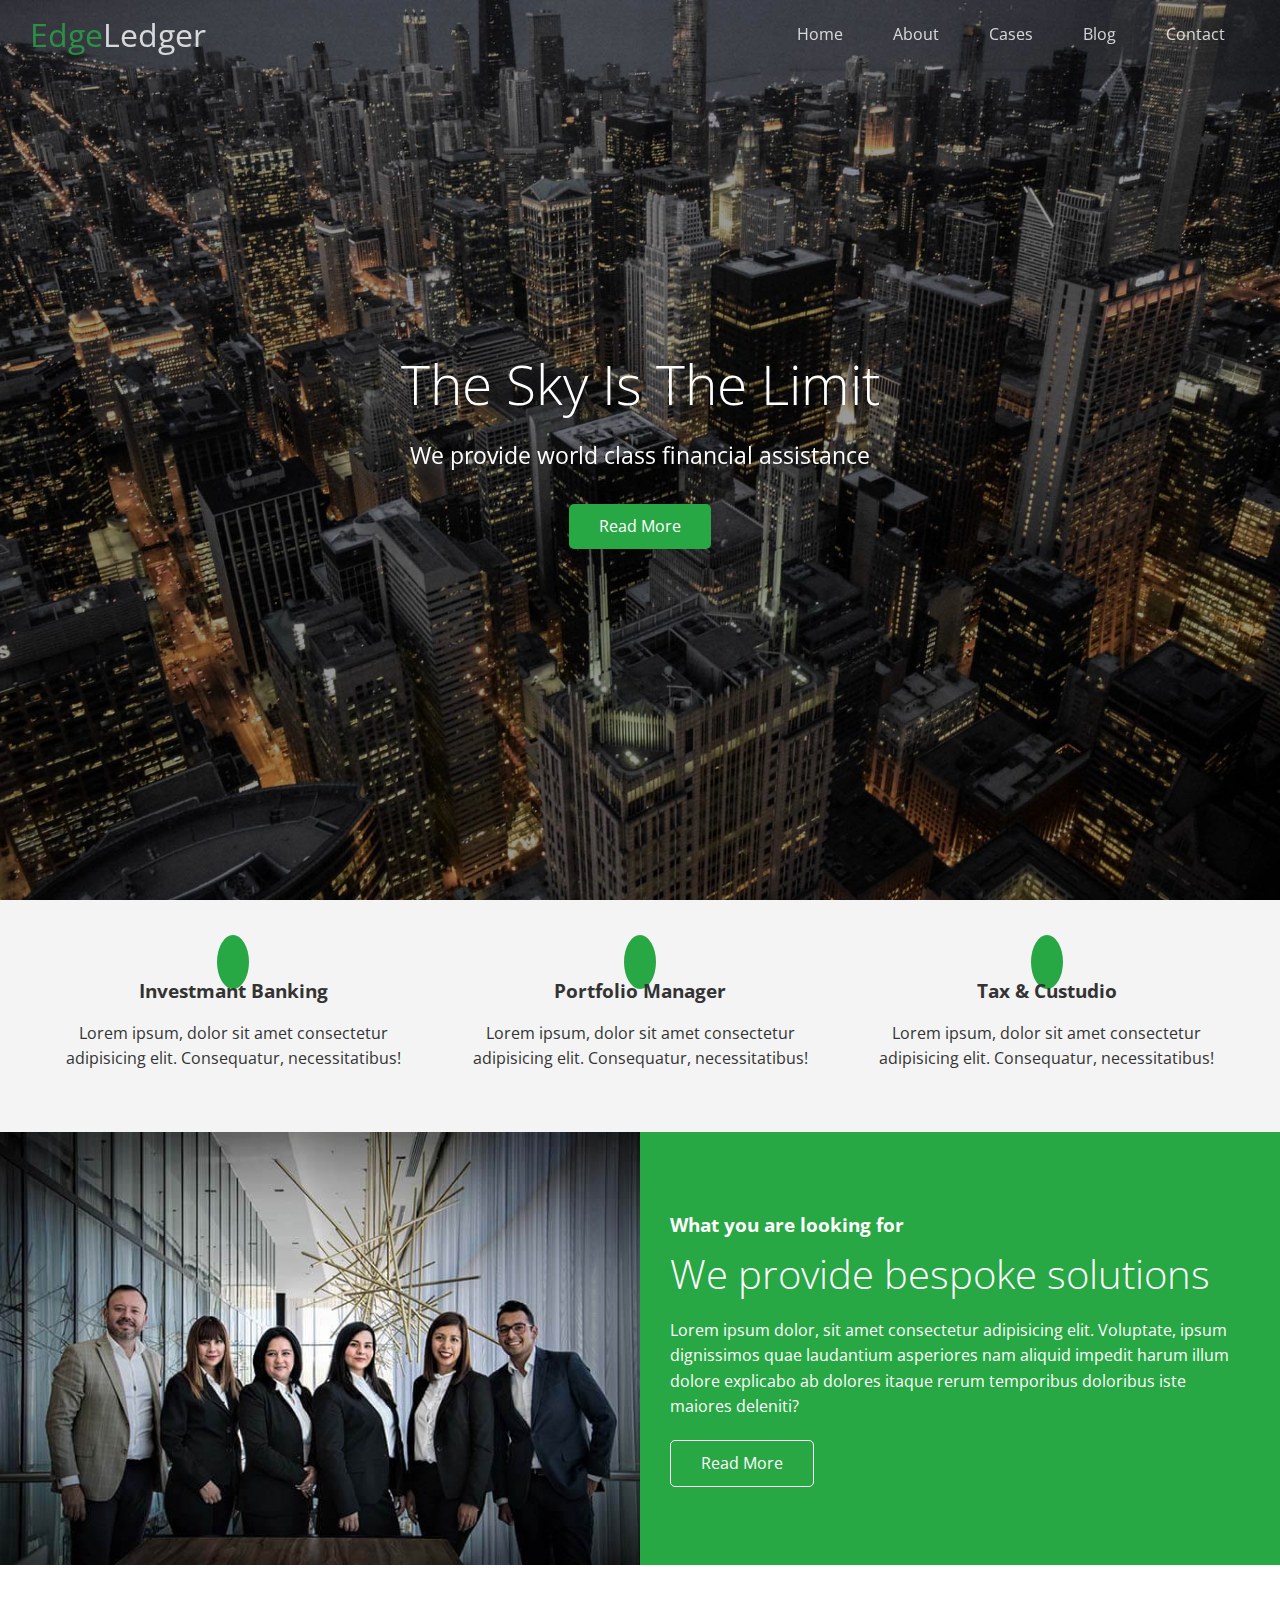
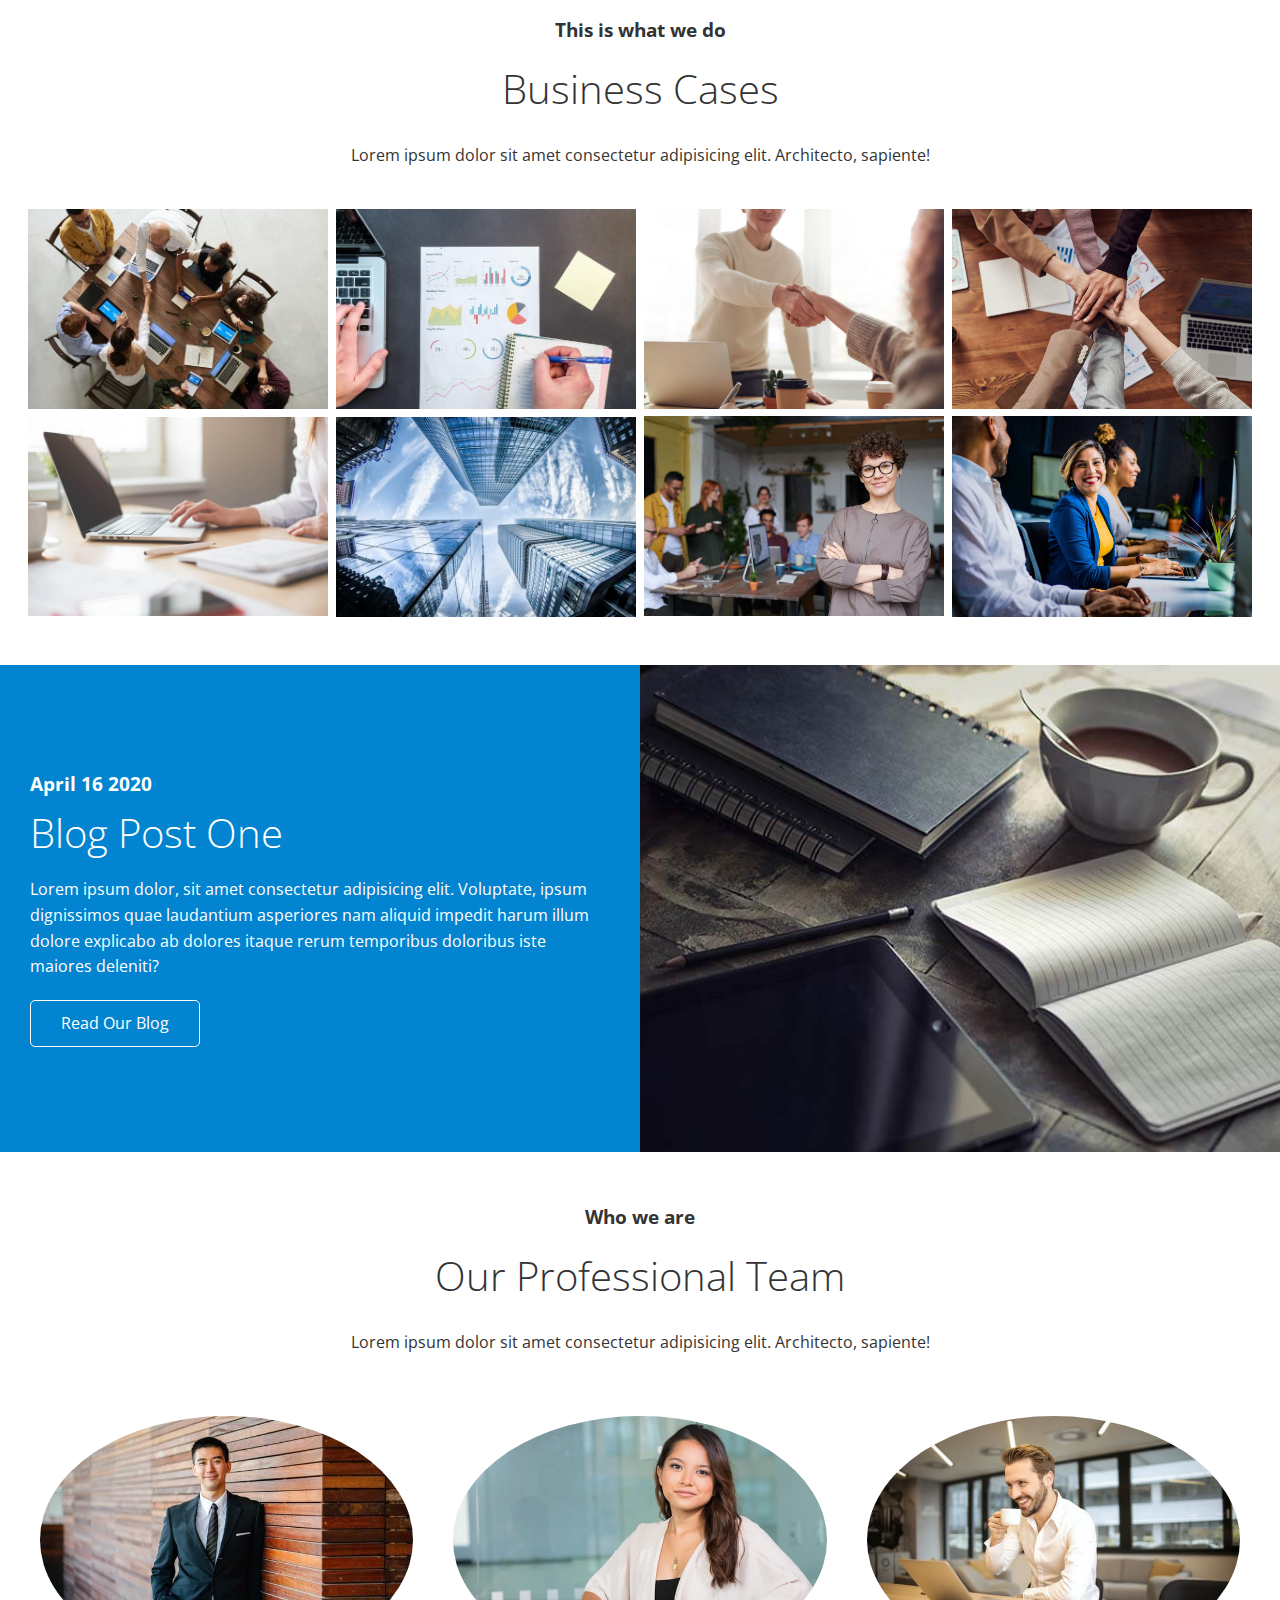
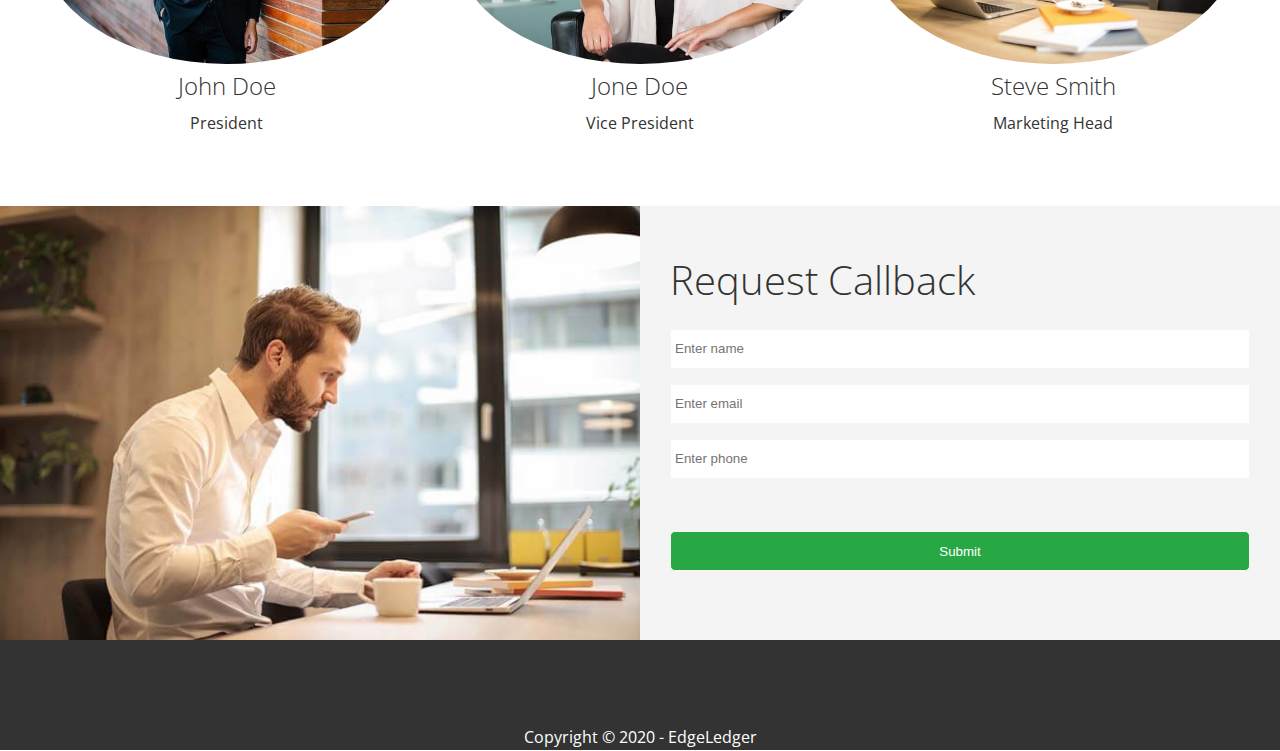
<file: index.html>
<!DOCTYPE html>
<html lang="en">

<head>
  <meta charset="UTF-8">
  <meta name="viewport" content="width=device-width, initial-scale=1.0">
  <link rel="shortcut icon" type="image/x-icon" href="./favicon.ico">
  <link rel="stylesheet" href="https://cdnjs.cloudflare.com/ajax/libs/font-awesome/5.14.0/css/all.min.css"
    integrity="sha512-1PKOgIY59xJ8Co8+NE6FZ+LOAZKjy+KY8iq0G4B3CyeY6wYHN3yt9PW0XpSriVlkMXe40PTKnXrLnZ9+fkDaog=="
    crossorigin="anonymous">
  <link rel="stylesheet" href="css/lightbox.min.css">
  <link rel="stylesheet" href="css/utilities.css">
  <link rel="stylesheet" href="css/style.css">
  <title>Welcome to EdgeLedger</title>
</head>

<body id="home">
  <header class="hero">
    <div id="navbar" class="navbar top">
      <h1 class="logo">
        <span class="text-primary"><i class="fas fa-book-open"></i> Edge</span>Ledger
      </h1>
      <nav>
        <ul>
          <li><a href="#home">Home</a></li>
          <li><a href="#about">About</a></li>
          <li><a href="#cases">Cases</a></li>
          <li><a href="#blog">Blog</a></li>
          <li><a href="#contact">Contact</a></li>
        </ul>
      </nav>
    </div>

    <div class="content">
      <h1>The Sky Is The Limit</h1>
      <p>We provide world class financial assistance</p>
      <a href="#about" class="btn"><i class="fas fa-chevron-right"></i> Read More</a>
    </div>
  </header>

  <main>
    <section id="about" class="icons bg-light">
      <div class="flex-items">
        <div>
          <i class="fas fa-university fa-2x"></i>
          <div>
            <h3>Investmant Banking</h3>
            <p>Lorem ipsum, dolor sit amet consectetur adipisicing elit. Consequatur, necessitatibus!</p>
          </div>
        </div>
        <div>
          <i class="fas fa-book-reader fa-2x"></i>
          <div>
            <h3>Portfolio Manager</h3>
            <p>Lorem ipsum, dolor sit amet consectetur adipisicing elit. Consequatur, necessitatibus!</p>
          </div>
        </div>
        <div>
          <i class="fas fa-pencil-alt fa-2x"></i>
          <div>
            <h3>Tax & Custudio</h3>
            <p>Lorem ipsum, dolor sit amet consectetur adipisicing elit. Consequatur, necessitatibus!</p>
          </div>
        </div>
      </div>
    </section>

    <section class="solutions flex-columns">
      <div class="row">
        <div class="column">
          <div class="column-1">
            <img src="images/home/people.jpg" alt="Image with people">
          </div>
        </div>
        <div class="column">
          <div class="column-2 bg-primary">
            <h3>What you are looking for</h3>
            <h2>We provide bespoke solutions</h2>
            <p>Lorem ipsum dolor, sit amet consectetur adipisicing elit. Voluptate, ipsum dignissimos quae laudantium
              asperiores nam aliquid impedit harum illum dolore explicabo ab dolores itaque rerum temporibus doloribus
              iste maiores deleniti?</p>
            <a href="#" class="btn btn-outline">
              <i class="fas fa-chevron"></i>
              Read More
            </a>
          </div>
        </div>
      </div>
    </section>

    <section id="cases" class="cases flex-grid section-padding">
      <header class="section-header">
        <h3>This is what we do</h3>
        <h2>Business Cases</h2>
        <p>Lorem ipsum dolor sit amet consectetur adipisicing elit. Architecto, sapiente!</p>
      </header>
      <div class="row">
        <div class="column">
          <a href="images/cases/cases1.jpg" data-lightbox="cases" data-title="Lorem ipsum dolor sit, amet consectetur adipisicing elit. Fugiat,
              dolore!">
            <img src="images/cases/cases1.jpg" alt="cases-1">
          </a>
          <a href="images/cases/cases2.jpg" data-lightbox="cases" data-title="Lorem ipsum dolor sit, amet consectetur adipisicing elit. Fugiat,
              dolore!">
            <img src="images/cases/cases2.jpg" alt="cases-2">
          </a>
        </div>
        <div class="column">
          <a href="images/cases/cases3.jpg" data-lightbox="cases" data-title="Lorem ipsum dolor sit, amet consectetur adipisicing elit. Fugiat,
            dolore!">
            <img src="images/cases/cases3.jpg" alt="cases-3">
          </a>
          <a href="images/cases/cases4.jpg" data-lightbox="cases" data-title="Lorem ipsum dolor sit, amet consectetur adipisicing elit. Fugiat,
              dolore!">
            <img src="images/cases/cases4.jpg" alt="cases-4">
          </a>
        </div>
        <div class="column">
          <a href="images/cases/cases5.jpg" data-lightbox="cases" data-title="Lorem ipsum dolor sit, amet consectetur adipisicing elit. Fugiat,
            dolore!">
            <img src="images/cases/cases5.jpg" alt="cases-5">
          </a>
          <a href="images/cases/cases6.jpg" data-lightbox="cases" data-title="Lorem ipsum dolor sit, amet consectetur adipisicing elit. Fugiat,
              dolore!">
            <img src="images/cases/cases6.jpg" alt="cases-6">
          </a>
        </div>
        <div class="column">
          <a href="images/cases/cases7.jpg" data-lightbox="cases" data-title="Lorem ipsum dolor sit, amet consectetur adipisicing elit. Fugiat,
            dolore!">
            <img src="images/cases/cases7.jpg" alt="cases-7">
          </a>
          <a href="images/cases/cases8.jpg" data-lightbox="cases" data-title="Lorem ipsum dolor sit, amet consectetur adipisicing elit. Fugiat,
              dolore!">
            <img src="images/cases/cases8.jpg" alt="cases-8">
          </a>
        </div>
      </div>
    </section>

    <section id="blog" class="blog flex-columns flex-reverse">
      <div class="row">
        <div class="column">
          <div class="column-1">
            <img src="images/home/blog.jpg" alt="Image og blog">
          </div>
        </div>
        <div class="column">
          <div class="column-2 bg-secondary">
            <h3>April 16 2020</h3>
            <h2>Blog Post One</h2>
            <p>Lorem ipsum dolor, sit amet consectetur adipisicing elit. Voluptate, ipsum dignissimos quae laudantium
              asperiores nam aliquid impedit harum illum dolore explicabo ab dolores itaque rerum temporibus doloribus
              iste maiores deleniti?</p>
            <a href="blog.html" class="btn btn-outline">
              <i class="fas fa-chevron"></i>
              Read Our Blog
            </a>
          </div>
        </div>
      </div>
    </section>

    <section id="team" class="team section-padding">
      <header class="section-header">
        <h3>Who we are</h3>
        <h2>Our Professional Team</h2>
        <p>Lorem ipsum dolor sit amet consectetur adipisicing elit. Architecto, sapiente!</p>
      </header>
      <div class="flex-items">
        <div>
          <img src="images/team/person1.jpg" alt="person-1">
          <h2>John Doe</h2>
          <p>President</p>
        </div>
        <div>
          <img src="images/team/person2.jpg" alt="person-2">
          <h2>Jone Doe</h2>
          <p>Vice President</p>
        </div>
        <div>
          <img src="images/team/person3.jpg" alt="person-3">
          <h2>Steve Smith</h2>
          <p>Marketing Head</p>
        </div>
      </div>
    </section>

    <section id="contact" class="contact flex-columns">
      <div class="row">
        <div class="column">
          <div class="column-1">
            <img src="images/home/contact.jpg" alt="Contact image">
          </div>
        </div>
        <div class="column">
          <div class="column-2 bg-light">
            <h2>Request Callback</h2>
            <form name="contact" method="POST" data-netlify="true" class="callback-form" data-netlify-recaptcha="true">
              <div class="form-control">
                <label for="name"></label>
                <input type="text" name="name" id="name" placeholder="Enter name">
              </div>
              <div class="form-control">
                <label for="email"></label>
                <input type="email" name="email" id="email" placeholder="Enter email">
              </div>
              <div class="form-control">
                <label for="phone"></label>
                <input type="text" name="phone" id="phone" placeholder="Enter phone">
              </div>
              <div class="my-2">
                <div data-netlify-recaptcha="true"></div>
              </div>
              <input type="submit" value="Submit" id="submit" class="btn">
            </form>
          </div>
        </div>
      </div>
    </section>
  </main>

  <footer class="footer bg-dark">
    <div class="social">
      <a href="https://www.facebook.com/" target="_blank">
        <div class="fab fa-facebook fa-2x"></div>
      </a>
      <a href="https://twitter.com/" target="_blank">
        <div class="fab fa-twitter fa-2x"></div>
      </a>
      <a href="https://www.youtube.com/" target="_blank">
        <div class="fab fa-youtube fa-2x"></div>
      </a>
      <a href="https://www.linkedin.com/" target="_blank">
        <div class="fab fa-linkedin fa-2x"></div>
      </a>
    </div>
    <p>Copyright &copy; 2020 - EdgeLedger</p>
  </footer>

  <script src="https://code.jquery.com/jquery-3.5.0.min.js"
    integrity="sha256-xNzN2a4ltkB44Mc/Jz3pT4iU1cmeR0FkXs4pru/JxaQ=" crossorigin="anonymous"></script>
  <script src="./js/lightbox.min.js"></script>
  <script src="./js/scroll.js" type="module"></script>
</body>

</html>
</file>
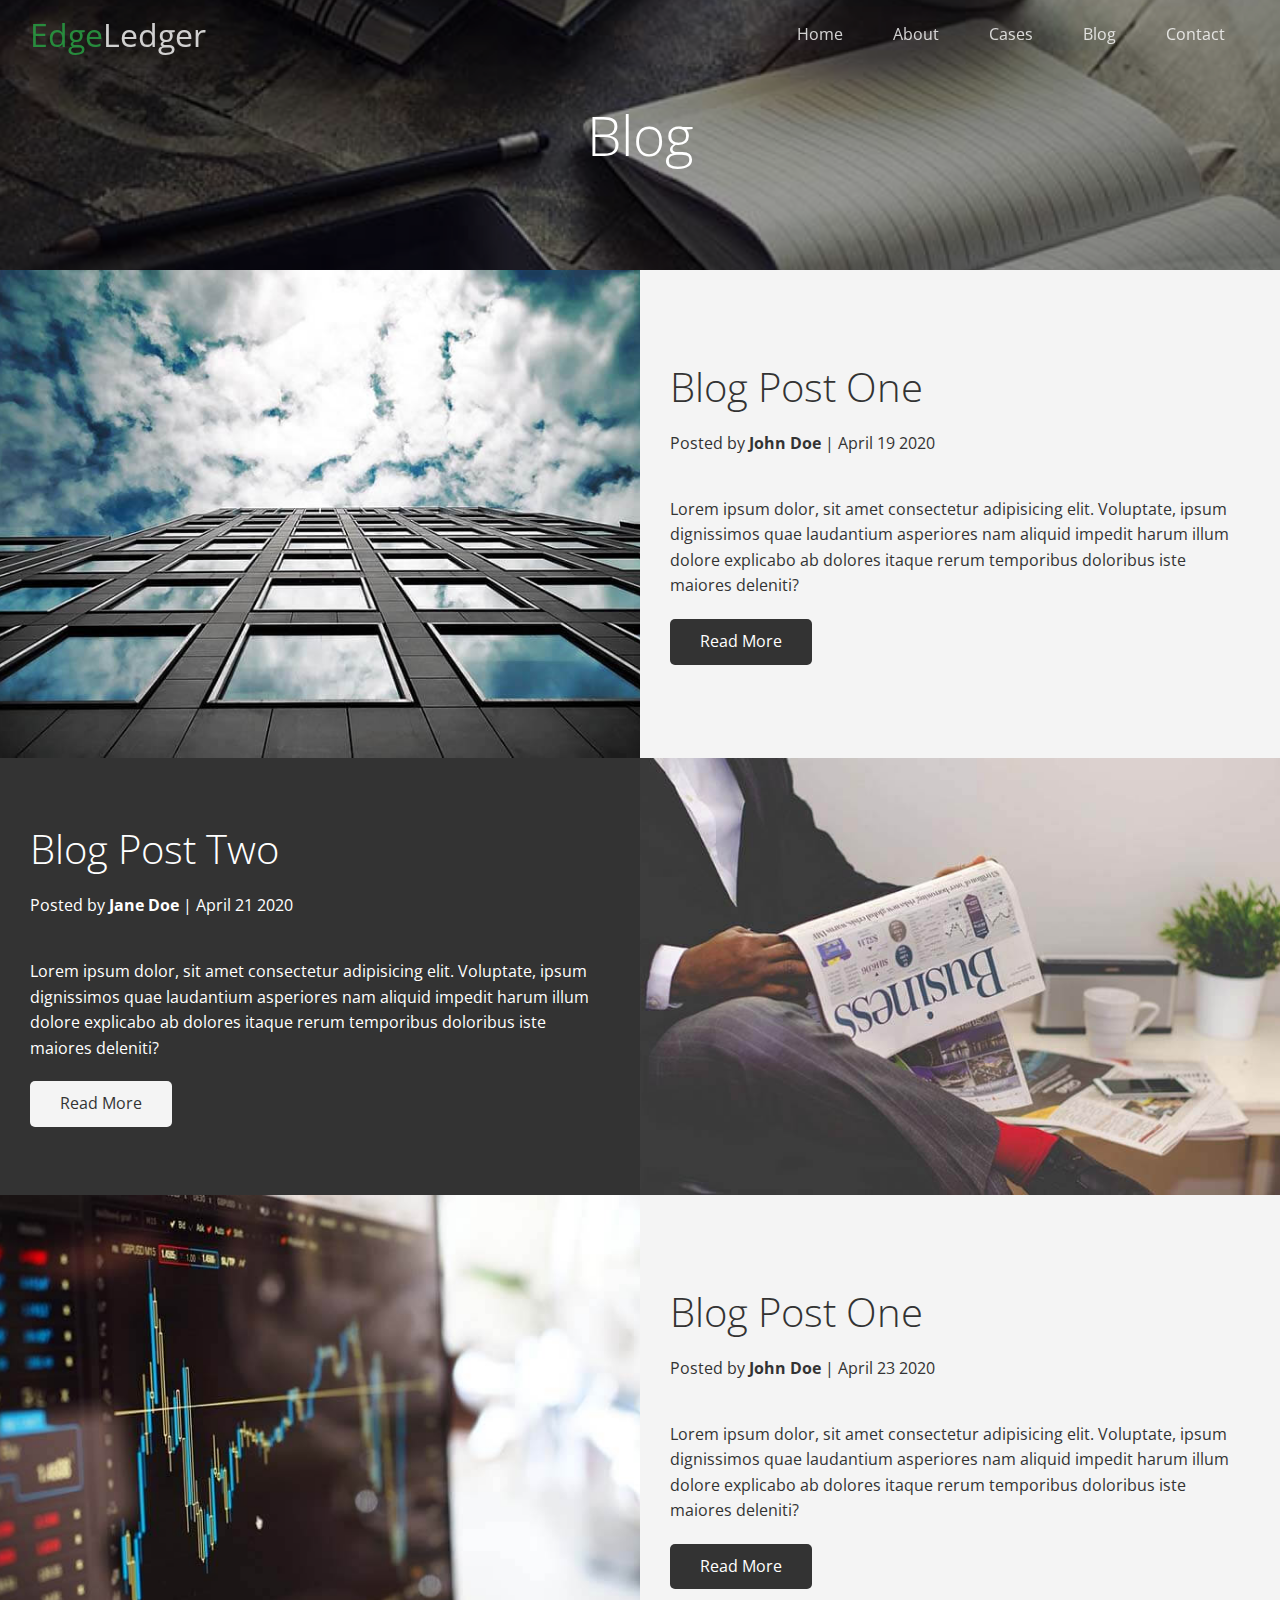
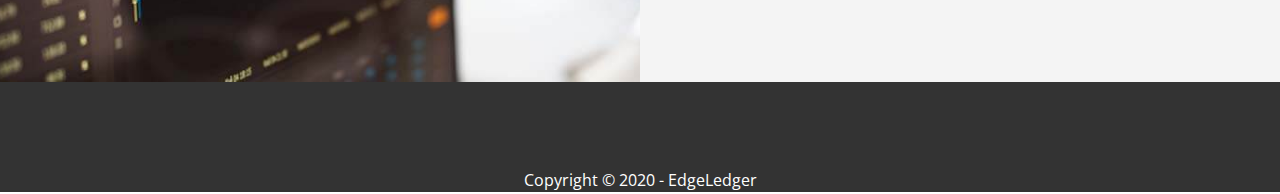
<file: blog.html>
<!DOCTYPE html>
<html lang="en">

<head>
  <meta charset="UTF-8">
  <meta name="viewport" content="width=device-width, initial-scale=1.0">
  <link rel="shortcut icon" type="image/x-icon" href="./favicon.ico">
  <link rel="stylesheet" href="https://cdnjs.cloudflare.com/ajax/libs/font-awesome/5.14.0/css/all.min.css"
    integrity="sha512-1PKOgIY59xJ8Co8+NE6FZ+LOAZKjy+KY8iq0G4B3CyeY6wYHN3yt9PW0XpSriVlkMXe40PTKnXrLnZ9+fkDaog=="
    crossorigin="anonymous">
  <link rel="stylesheet" href="css/utilities.css">
  <link rel="stylesheet" href="css/style.css">
  <title>Read Our Blog</title>
</head>

<body id="home">
  <header class="hero blog">
    <div id="navbar" class="navbar top">
      <h1 class="logo">
        <span class="text-primary"><i class="fas fa-book-open"></i> Edge</span>Ledger
      </h1>
      <nav>
        <ul>
          <li><a href="index.html">Home</a></li>
          <li><a href="index.html#about">About</a></li>
          <li><a href="index.html#cases">Cases</a></li>
          <li><a href="index.html#blog">Blog</a></li>
          <li><a href="index.html#contact">Contact</a></li>
        </ul>
      </nav>
    </div>

    <div class="content">
      <h1>Blog</h1>
    </div>
  </header>

  <main>
    <article class="solutions flex-columns">
      <div class="row">
        <div class="column">
          <div class="column-1">
            <img src="images/blog/blog1.jpg" alt="Image with people">
          </div>
        </div>
        <div class="column">
          <div class="column-2 bg-light">
            <h2>Blog Post One</h2>
            <p class="meta">
              <i class="fas fa-user"></i> Posted by <strong>John Doe</strong> | April 19 2020
            </p>
            <p>Lorem ipsum dolor, sit amet consectetur adipisicing elit. Voluptate, ipsum dignissimos quae laudantium
              asperiores nam aliquid impedit harum illum dolore explicabo ab dolores itaque rerum temporibus doloribus
              iste maiores deleniti?</p>
            <a href="post.html" class="btn btn-dark">
              <i class="fas fa-chevron"></i>
              Read More
            </a>
          </div>
        </div>
      </div>
    </article>

    <article class="solutions flex-columns flex-reverse">
      <div class="row">
        <div class="column">
          <div class="column-1">
            <img src="images/blog/blog2.jpg" alt="Image with people">
          </div>
        </div>
        <div class="column">
          <div class="column-2 bg-dark">
            <h2>Blog Post Two</h2>
            <p class="meta">
              <i class="fas fa-user"></i> Posted by <strong>Jane Doe</strong> | April 21 2020
            </p>
            <p>Lorem ipsum dolor, sit amet consectetur adipisicing elit. Voluptate, ipsum dignissimos quae laudantium
              asperiores nam aliquid impedit harum illum dolore explicabo ab dolores itaque rerum temporibus doloribus
              iste maiores deleniti?</p>
            <a href="post2.html" class="btn btn-light">
              <i class="fas fa-chevron"></i>
              Read More
            </a>
          </div>
        </div>
      </div>
    </article>

    <article class="solutions flex-columns">
      <div class="row">
        <div class="column">
          <div class="column-1">
            <img src="images/blog/blog3.jpg" alt="Image with people">
          </div>
        </div>
        <div class="column">
          <div class="column-2 bg-light">
            <h2>Blog Post One</h2>
            <p class="meta">
              <i class="fas fa-user"></i> Posted by <strong>John Doe</strong> | April 23 2020
            </p>
            <p>Lorem ipsum dolor, sit amet consectetur adipisicing elit. Voluptate, ipsum dignissimos quae laudantium
              asperiores nam aliquid impedit harum illum dolore explicabo ab dolores itaque rerum temporibus doloribus
              iste maiores deleniti?</p>
            <a href="post3.html" class="btn btn-dark">
              <i class="fas fa-chevron"></i>
              Read More
            </a>
          </div>
        </div>
      </div>
    </article>
  </main>

  <footer class="footer bg-dark">
    <div class="social">
      <a href="https://www.facebook.com/" target="_blank">
        <div class="fab fa-facebook fa-2x"></div>
      </a>
      <a href="https://twitter.com/" target="_blank">
        <div class="fab fa-twitter fa-2x"></div>
      </a>
      <a href="https://www.youtube.com/" target="_blank">
        <div class="fab fa-youtube fa-2x"></div>
      </a>
      <a href="https://www.linkedin.com/" target="_blank">
        <div class="fab fa-linkedin fa-2x"></div>
      </a>
    </div>
    <p>Copyright &copy; 2020 - EdgeLedger</p>
  </footer>

  <script src="./js/scroll.js" type="module"></script>
</body>

</html>
</file>
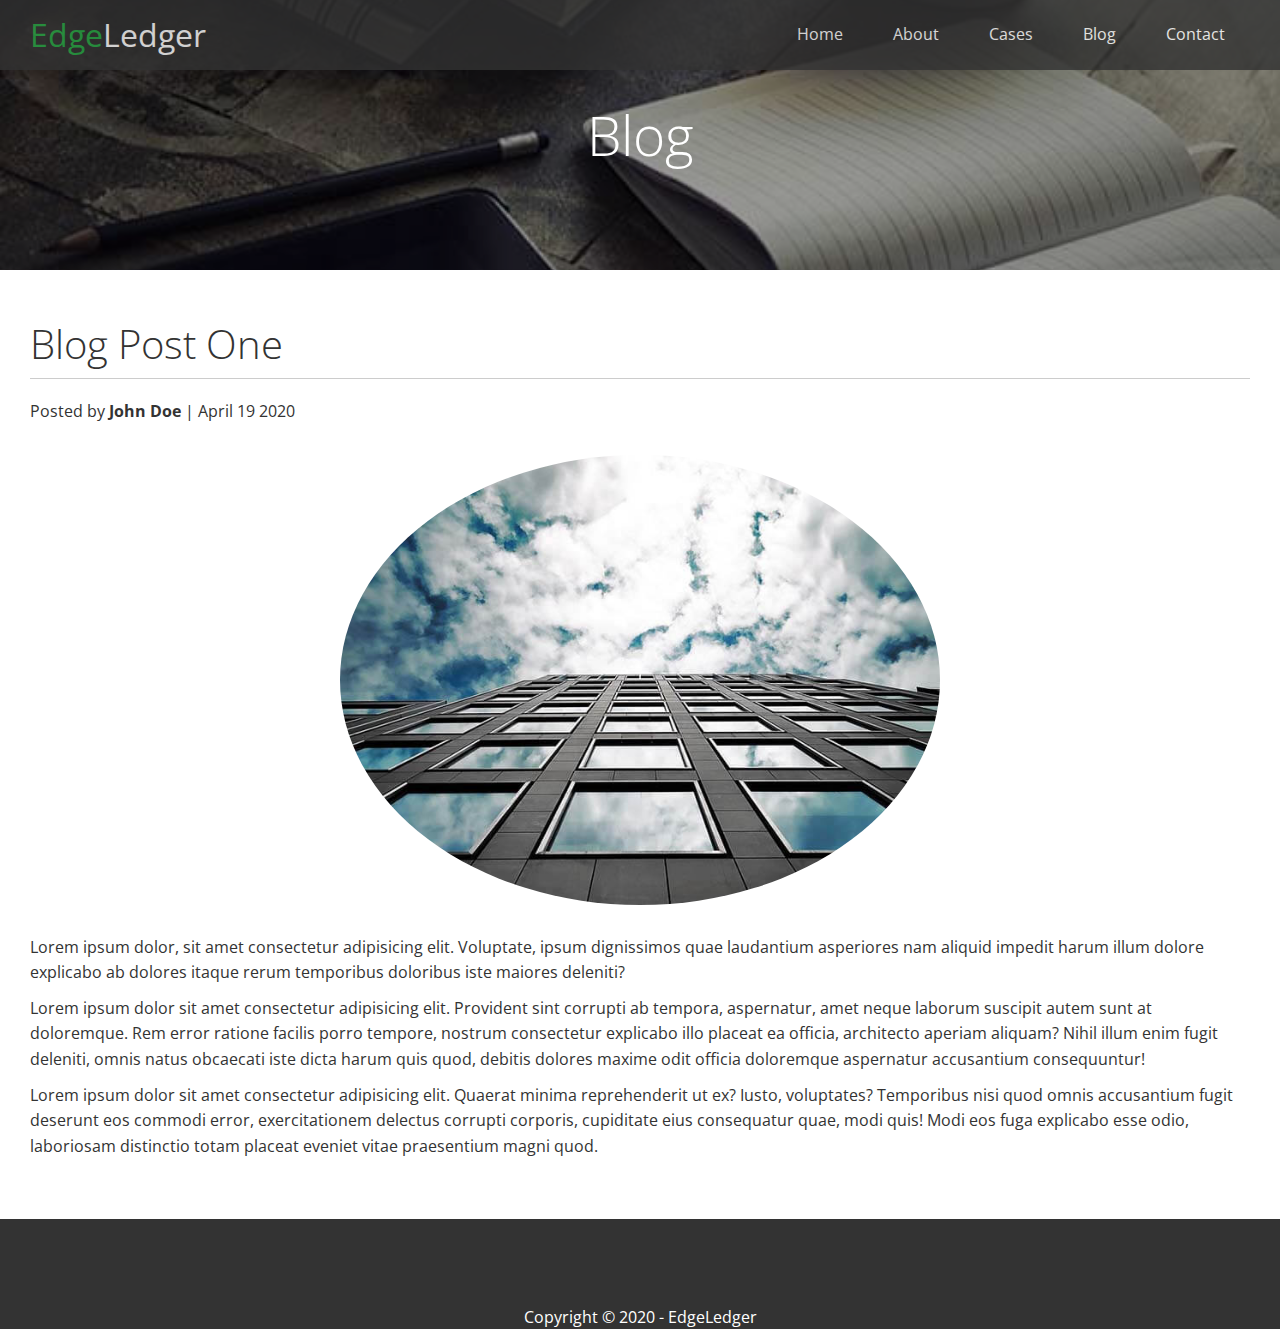
<file: post.html>
<!DOCTYPE html>
<html lang="en">

<head>
  <meta charset="UTF-8">
  <meta name="viewport" content="width=device-width, initial-scale=1.0">
  <link rel="shortcut icon" type="image/x-icon" href="/favicon.ico">
  <link rel="stylesheet" href="https://cdnjs.cloudflare.com/ajax/libs/font-awesome/5.14.0/css/all.min.css"
    integrity="sha512-1PKOgIY59xJ8Co8+NE6FZ+LOAZKjy+KY8iq0G4B3CyeY6wYHN3yt9PW0XpSriVlkMXe40PTKnXrLnZ9+fkDaog=="
    crossorigin="anonymous">
  <!-- <link rel="stylesheet" href="css/lightbox.min.css"> -->
  <link rel="stylesheet" href="css/utilities.css">
  <link rel="stylesheet" href="css/style.css">
  <title>Post One</title>
</head>

<body id="home">
  <header class="hero blog">
    <div id="navbar" class="navbar">
      <h1 class="logo">
        <span class="text-primary"><i class="fas fa-book-open"></i> Edge</span>Ledger
      </h1>
      <nav>
        <ul>
          <li><a href="index.html">Home</a></li>
          <li><a href="index.html#about">About</a></li>
          <li><a href="index.html#cases">Cases</a></li>
          <li><a href="index.html#blog">Blog</a></li>
          <li><a href="index.html#contact">Contact</a></li>
        </ul>
      </nav>
    </div>

    <div class="content">
      <h1>Blog</h1>
    </div>
  </header>

  <main>
    <section class="post">
      <h2>Blog Post One</h2>
      <p class="meta">
        <i class="fas fa-user"></i> Posted by <strong>John Doe</strong> | April 19 2020
      </p>
      <img src="images/blog/blog1.jpg" alt="">
      <p>Lorem ipsum dolor, sit amet consectetur adipisicing elit. Voluptate, ipsum dignissimos quae laudantium
        asperiores nam aliquid impedit harum illum dolore explicabo ab dolores itaque rerum temporibus doloribus
        iste maiores deleniti?</p>
      <p>Lorem ipsum dolor sit amet consectetur adipisicing elit. Provident sint corrupti ab tempora, aspernatur, amet
        neque laborum suscipit autem sunt at doloremque. Rem error ratione facilis porro tempore, nostrum consectetur
        explicabo illo placeat ea officia, architecto aperiam aliquam? Nihil illum enim fugit deleniti, omnis natus
        obcaecati iste dicta harum quis quod, debitis dolores maxime odit officia doloremque aspernatur accusantium
        consequuntur!</p>
      <p>Lorem ipsum dolor sit amet consectetur adipisicing elit. Quaerat minima reprehenderit ut ex? Iusto, voluptates?
        Temporibus nisi quod omnis accusantium fugit deserunt eos commodi error, exercitationem delectus corrupti
        corporis, cupiditate eius consequatur quae, modi quis! Modi eos fuga explicabo esse odio, laboriosam distinctio
        totam placeat eveniet vitae praesentium magni quod.</p>
    </section>
  </main>

  <footer class="footer bg-dark">
    <div class="social">
      <a href="#">
        <div class="fab fa-facebook fa-2x"></div>
      </a>
      <a href="#">
        <div class="fab fa-twitter fa-2x"></div>
      </a>
      <a href="#">
        <div class="fab fa-youtube fa-2x"></div>
      </a>
      <a href="#">
        <div class="fab fa-linkedin fa-2x"></div>
      </a>
    </div>
    <p>Copyright &copy; 2020 - EdgeLedger</p>
  </footer>
</body>

</html>
</file>
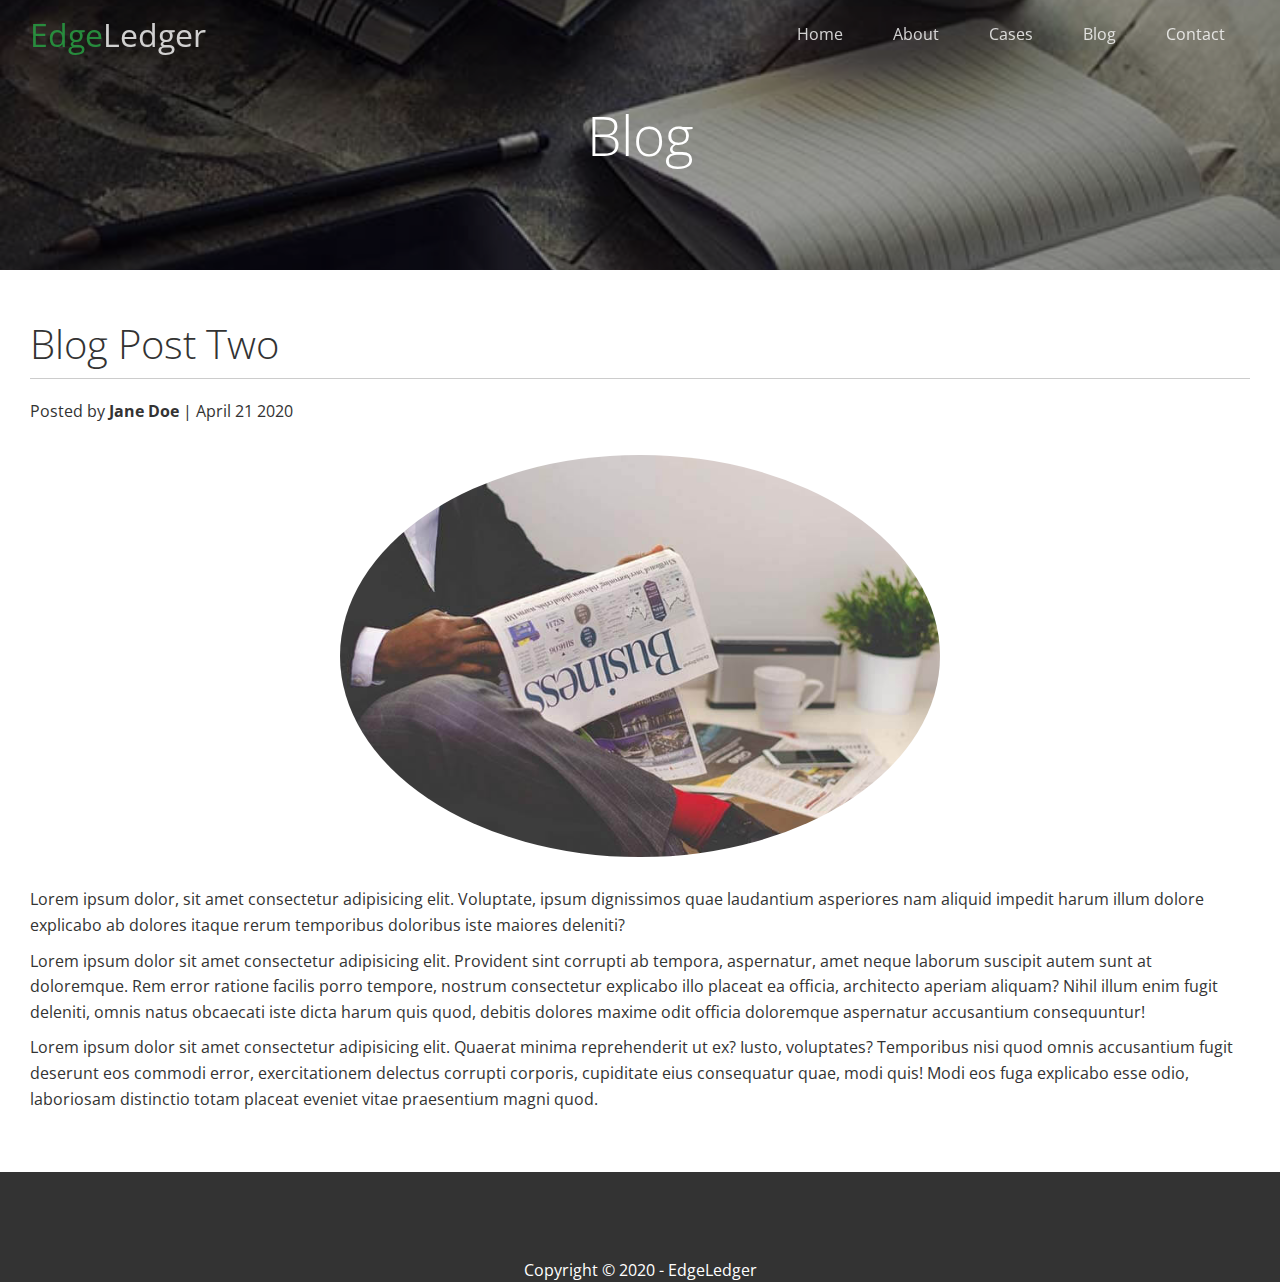
<file: post2.html>
<!DOCTYPE html>
<html lang="en">

<head>
  <meta charset="UTF-8">
  <meta name="viewport" content="width=device-width, initial-scale=1.0">
  <link rel="shortcut icon" type="image/x-icon" href="./favicon.ico">
  <link rel="stylesheet" href="https://cdnjs.cloudflare.com/ajax/libs/font-awesome/5.14.0/css/all.min.css"
    integrity="sha512-1PKOgIY59xJ8Co8+NE6FZ+LOAZKjy+KY8iq0G4B3CyeY6wYHN3yt9PW0XpSriVlkMXe40PTKnXrLnZ9+fkDaog=="
    crossorigin="anonymous">
  <link rel="stylesheet" href="css/utilities.css">
  <link rel="stylesheet" href="css/style.css">
  <title>Post Two</title>
</head>

<body id="home">
  <header class="hero blog">
    <div id="navbar" class="navbar top">
      <h1 class="logo">
        <span class="text-primary"><i class="fas fa-book-open"></i> Edge</span>Ledger
      </h1>
      <nav>
        <ul>
          <li><a href="index.html">Home</a></li>
          <li><a href="index.html#about">About</a></li>
          <li><a href="index.html#cases">Cases</a></li>
          <li><a href="index.html#blog">Blog</a></li>
          <li><a href="index.html#contact">Contact</a></li>
        </ul>
      </nav>
    </div>

    <div class="content">
      <h1>Blog</h1>
    </div>
  </header>

  <main>
    <section class="post">
      <h2>Blog Post Two</h2>
      <p class="meta">
        <i class="fas fa-user"></i> Posted by <strong>Jane Doe</strong> | April 21 2020
      </p>
      <img src="images/blog/blog2.jpg" alt="Lorem ipsum dolor">
      <p>Lorem ipsum dolor, sit amet consectetur adipisicing elit. Voluptate, ipsum dignissimos quae laudantium
        asperiores nam aliquid impedit harum illum dolore explicabo ab dolores itaque rerum temporibus doloribus
        iste maiores deleniti?</p>
      <p>Lorem ipsum dolor sit amet consectetur adipisicing elit. Provident sint corrupti ab tempora, aspernatur, amet
        neque laborum suscipit autem sunt at doloremque. Rem error ratione facilis porro tempore, nostrum consectetur
        explicabo illo placeat ea officia, architecto aperiam aliquam? Nihil illum enim fugit deleniti, omnis natus
        obcaecati iste dicta harum quis quod, debitis dolores maxime odit officia doloremque aspernatur accusantium
        consequuntur!</p>
      <p>Lorem ipsum dolor sit amet consectetur adipisicing elit. Quaerat minima reprehenderit ut ex? Iusto, voluptates?
        Temporibus nisi quod omnis accusantium fugit deserunt eos commodi error, exercitationem delectus corrupti
        corporis, cupiditate eius consequatur quae, modi quis! Modi eos fuga explicabo esse odio, laboriosam distinctio
        totam placeat eveniet vitae praesentium magni quod.</p>
    </section>
  </main>

  <footer class="footer bg-dark">
    <div class="social">
      <a href="https://www.facebook.com/" target="_blank">
        <div class="fab fa-facebook fa-2x"></div>
      </a>
      <a href="https://twitter.com/" target="_blank">
        <div class="fab fa-twitter fa-2x"></div>
      </a>
      <a href="https://www.youtube.com/" target="_blank">
        <div class="fab fa-youtube fa-2x"></div>
      </a>
      <a href="https://www.linkedin.com/" target="_blank">
        <div class="fab fa-linkedin fa-2x"></div>
      </a>
    </div>
    <p>Copyright &copy; 2020 - EdgeLedger</p>
  </footer>

  <script src="./js/scroll.js" type="module"></script>
</body>

</html>
</file>
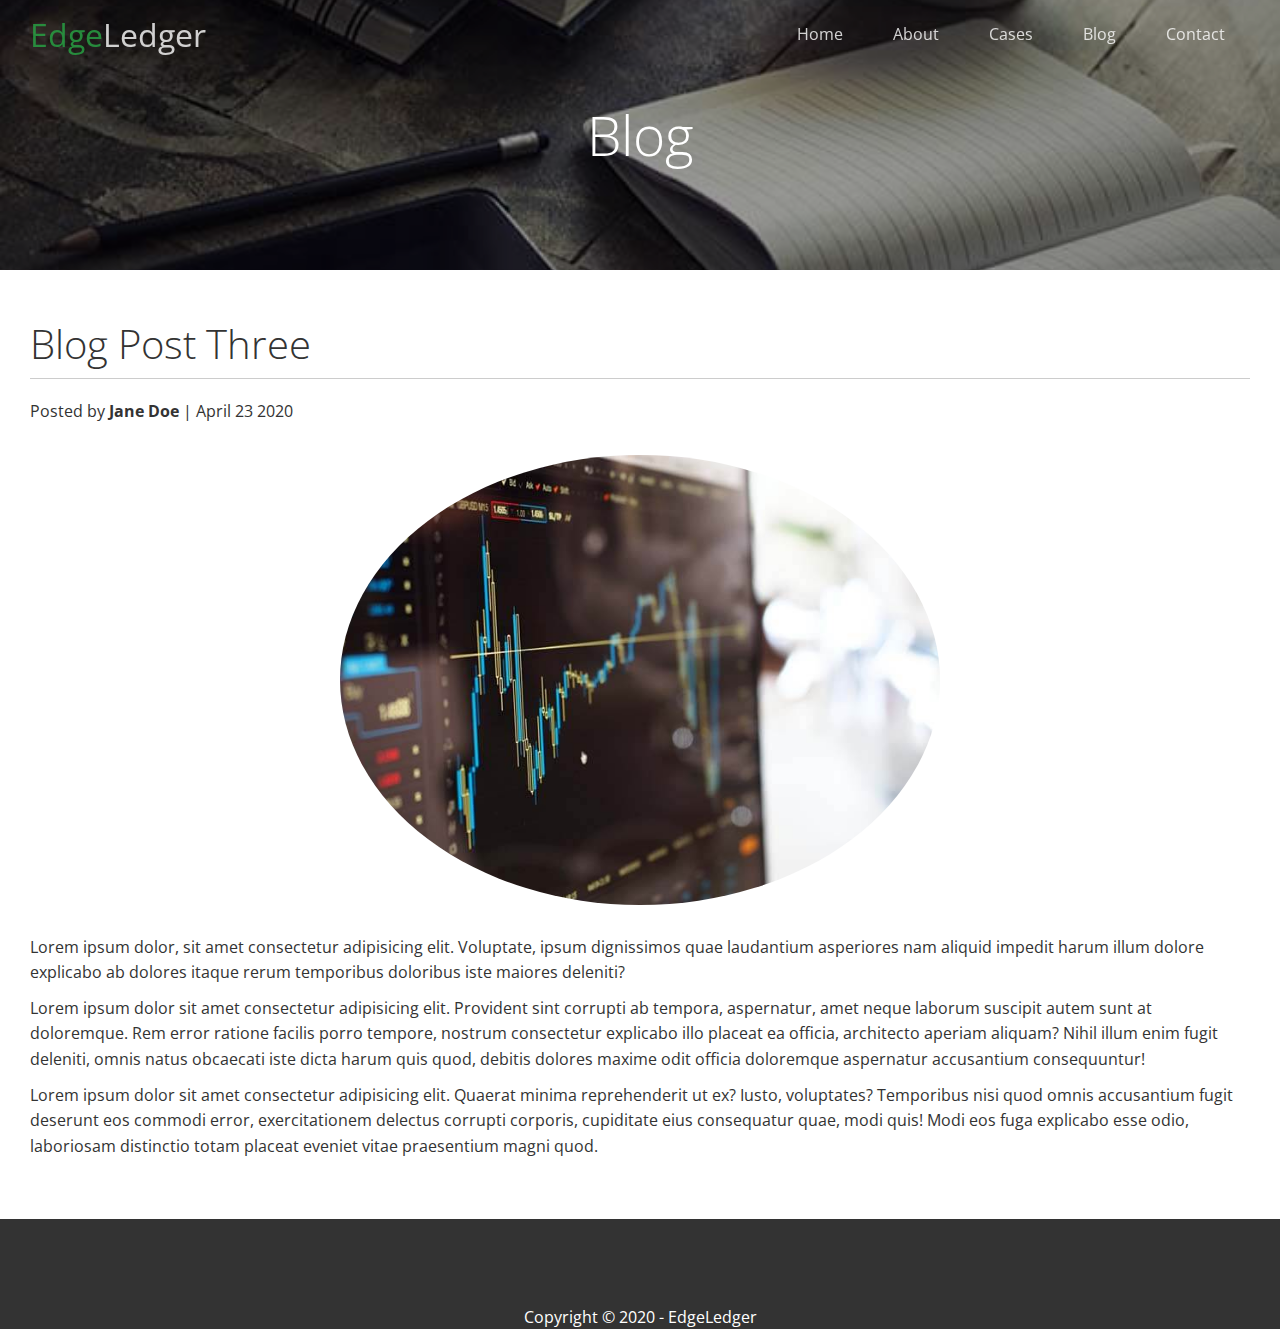
<file: post3.html>
<!DOCTYPE html>
<html lang="en">

<head>
  <meta charset="UTF-8">
  <meta name="viewport" content="width=device-width, initial-scale=1.0">
  <link rel="shortcut icon" type="image/x-icon" href="./favicon.ico">
  <link rel="stylesheet" href="https://cdnjs.cloudflare.com/ajax/libs/font-awesome/5.14.0/css/all.min.css"
    integrity="sha512-1PKOgIY59xJ8Co8+NE6FZ+LOAZKjy+KY8iq0G4B3CyeY6wYHN3yt9PW0XpSriVlkMXe40PTKnXrLnZ9+fkDaog=="
    crossorigin="anonymous">
  <link rel="stylesheet" href="css/utilities.css">
  <link rel="stylesheet" href="css/style.css">
  <title>Post Three</title>
</head>

<body id="home">
  <header class="hero blog">
    <div id="navbar" class="navbar top">
      <h1 class="logo">
        <span class="text-primary"><i class="fas fa-book-open"></i> Edge</span>Ledger
      </h1>
      <nav>
        <ul>
          <li><a href="index.html">Home</a></li>
          <li><a href="index.html#about">About</a></li>
          <li><a href="index.html#cases">Cases</a></li>
          <li><a href="index.html#blog">Blog</a></li>
          <li><a href="index.html#contact">Contact</a></li>
        </ul>
      </nav>
    </div>

    <div class="content">
      <h1>Blog</h1>
    </div>
  </header>

  <main>
    <section class="post">
      <h2>Blog Post Three</h2>
      <p class="meta">
        <i class="fas fa-user"></i> Posted by <strong>Jane Doe</strong> | April 23 2020
      </p>
      <img src="images/blog/blog3.jpg" alt="Lorem ipsum dolor">
      <p>Lorem ipsum dolor, sit amet consectetur adipisicing elit. Voluptate, ipsum dignissimos quae laudantium
        asperiores nam aliquid impedit harum illum dolore explicabo ab dolores itaque rerum temporibus doloribus
        iste maiores deleniti?</p>
      <p>Lorem ipsum dolor sit amet consectetur adipisicing elit. Provident sint corrupti ab tempora, aspernatur, amet
        neque laborum suscipit autem sunt at doloremque. Rem error ratione facilis porro tempore, nostrum consectetur
        explicabo illo placeat ea officia, architecto aperiam aliquam? Nihil illum enim fugit deleniti, omnis natus
        obcaecati iste dicta harum quis quod, debitis dolores maxime odit officia doloremque aspernatur accusantium
        consequuntur!</p>
      <p>Lorem ipsum dolor sit amet consectetur adipisicing elit. Quaerat minima reprehenderit ut ex? Iusto, voluptates?
        Temporibus nisi quod omnis accusantium fugit deserunt eos commodi error, exercitationem delectus corrupti
        corporis, cupiditate eius consequatur quae, modi quis! Modi eos fuga explicabo esse odio, laboriosam distinctio
        totam placeat eveniet vitae praesentium magni quod.</p>
    </section>
  </main>

  <footer class="footer bg-dark">
    <div class="social">
      <a href="https://www.facebook.com/" target="_blank">
        <div class="fab fa-facebook fa-2x"></div>
      </a>
      <a href="https://twitter.com/" target="_blank">
        <div class="fab fa-twitter fa-2x"></div>
      </a>
      <a href="https://www.youtube.com/" target="_blank">
        <div class="fab fa-youtube fa-2x"></div>
      </a>
      <a href="https://www.linkedin.com/" target="_blank">
        <div class="fab fa-linkedin fa-2x"></div>
      </a>
    </div>
    <p>Copyright &copy; 2020 - EdgeLedger</p>
  </footer>

  <script src="./js/scroll.js" type="module"></script>
</body>

</html>
</file>
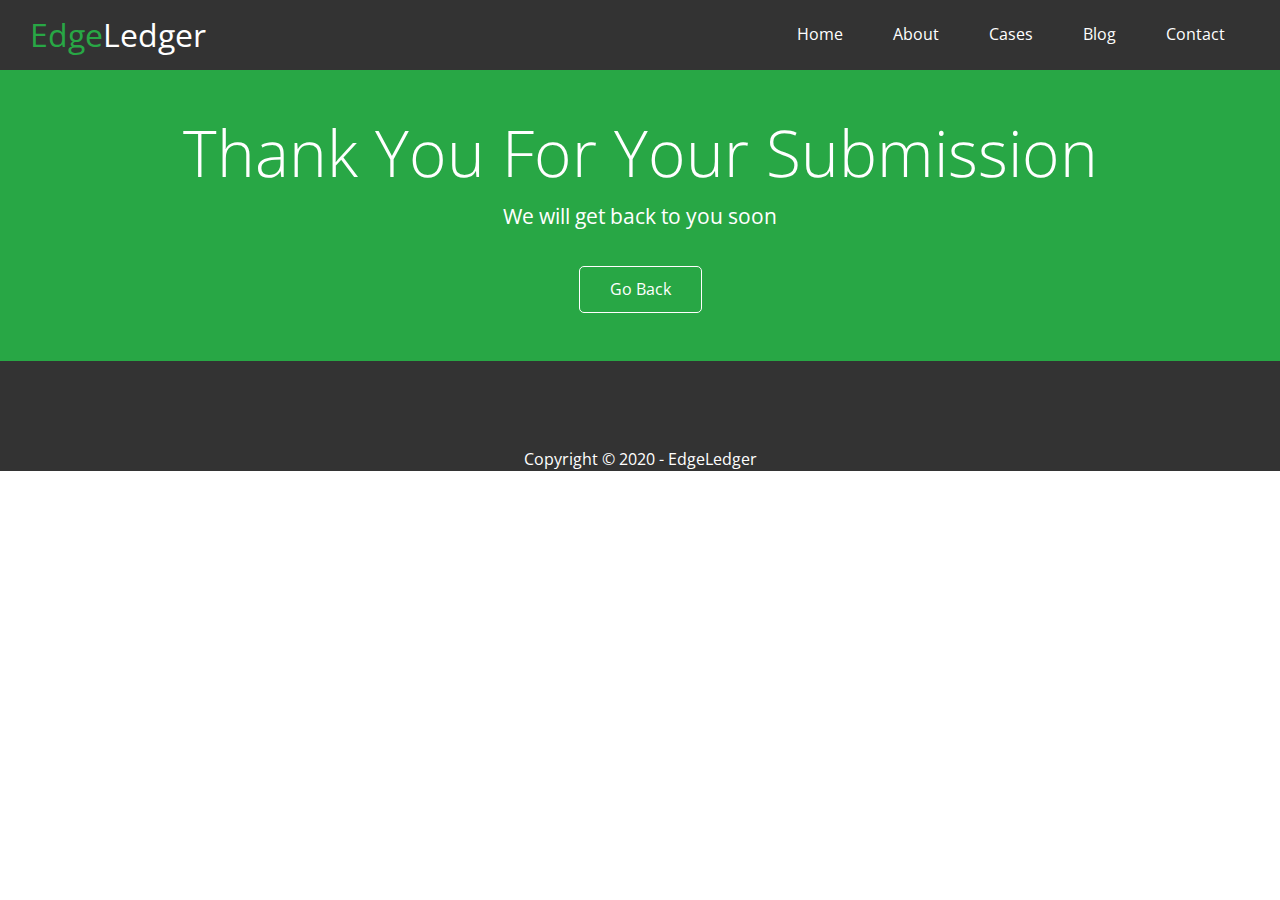
<file: success.html>
<!DOCTYPE html>
<html lang="en">

<head>
  <meta charset="UTF-8">
  <meta name="viewport" content="width=device-width, initial-scale=1.0">
  <link rel="shortcut icon" type="image/x-icon" href="./favicon.ico">
  <link rel="stylesheet" href="https://cdnjs.cloudflare.com/ajax/libs/font-awesome/5.14.0/css/all.min.css"
    integrity="sha512-1PKOgIY59xJ8Co8+NE6FZ+LOAZKjy+KY8iq0G4B3CyeY6wYHN3yt9PW0XpSriVlkMXe40PTKnXrLnZ9+fkDaog=="
    crossorigin="anonymous">
  <link rel="stylesheet" href="css/utilities.css">
  <link rel="stylesheet" href="css/style.css">
  <title>EdgeLedger Financial</title>
</head>

<body>
  <header>
    <div id="navbar" class="navbar success">
      <h1 class="logo">
        <span class="text-primary"><i class="fas fa-book-open"></i> Edge</span>Ledger
      </h1>
      <nav>
        <ul>
          <li><a href="index.html">Home</a></li>
          <li><a href="index.html#about">About</a></li>
          <li><a href="index.html#cases">Cases</a></li>
          <li><a href="index.html#blog">Blog</a></li>
          <li><a href="index.html#contact">Contact</a></li>
        </ul>
      </nav>
    </div>
  </header>

  <section id="success" class="bg-primary py-3 text-center">
    <div class="container">
      <h1 class="l-heading">Thank You For Your Submission</h1>
      <p class="lead">We will get back to you soon</p>
      <a href="/edgeledger-website/index.html" class="btn btn-outline">
        <i class="fas fa-chevron"></i>
        Go Back
      </a>
    </div>
  </section>

  <footer class="footer bg-dark">
    <div class="social">
      <a href="https://www.facebook.com/" target="_blank">
        <div class="fab fa-facebook fa-2x"></div>
      </a>
      <a href="https://twitter.com/" target="_blank">
        <div class="fab fa-twitter fa-2x"></div>
      </a>
      <a href="https://www.youtube.com/" target="_blank">
        <div class="fab fa-youtube fa-2x"></div>
      </a>
      <a href="https://www.linkedin.com/" target="_blank">
        <div class="fab fa-linkedin fa-2x"></div>
      </a>
    </div>
    <p>Copyright &copy; 2020 - EdgeLedger</p>
  </footer>
</body>

</html>
</file>
<file: css/utilities.css>
/* Text colors */
.text-primary {
  color: #28a745;
}

.text-secondary {
  color: #0284d0;
}

/* Button */
.btn {
  display: inline-block;
  color: #fff;
  background-color: #28a745;
  border: none;
  border-radius: 5px;
  padding: 10px 30px;
  cursor: pointer;
}

.btn:hover {
  opacity: 0.9;
}

.btn-primary,
.bg-primary {
  background: #28a745;
  color: #fff;
}

.btn-secondary,
.bg-secondary {
  background: #0284d0;
  color: #fff;
}

.btn-dark,
.bg-dark {
  background: #333;
  color: #fff;
}

.btn-light,
.bg-light {
  background: #f4f4f4;
  color: #333;
}

.btn-outline {
  background: transparent;
  border: 1px solid #fff;
}

/* Flex items */
.flex-items {
  display: flex;
  text-align: center;
  justify-content: center;
  text-align: center;
  height: 100%;
}

.flex-items > div {
  padding: 20px;
}

/* Flex columns */
.flex-columns.flex-reverse .row {
  flex-direction: row-reverse;
}

.flex-columns .row {
  display: flex;
  flex-direction: row;
  flex-wrap: wrap;
  width: 100%;
}

.flex-columns .column {
  display: flex;
  flex-direction: column;
  flex-basis: 100%;
  flex: 1;
}

.flex-columns .column .column-1,
.flex-columns .column .column-2 {
  height: 100%;
}

.flex-columns img {
  width: 100%;
  height: 100%;
  object-fit: cover;
}

.flex-columns .column-2 {
  display: flex;
  flex-direction: column;
  align-items: flex-start;
  justify-content: center;
  padding: 30px;
}

.flex-columns h2 {
  font-size: 40px;
  font-weight: 100;
}

.flex-columns h3 {
  margin-bottom: 10px;
}

.flex-columns p {
  margin: 20px 0;
}

/* Section header */
.section-header {
  display: flex;
  flex-direction: column;
  align-items: center;
  justify-content: center;
  text-align: center;
  padding: 30px;
}

.section-header h2 {
  font-size: 40px;
  margin: 20px 0;
}

.section-padding {
  padding: 20px 20px 40px;
}

/* Flex grid */
.flex-grid .row {
  display: flex;
  flex-wrap: wrap;
  padding: 0 4px;
}

.flex-grid .column {
  flex: 25%;
  max-width: 25%;
  padding: 0 4px;
}
</file>
<file: css/style.css>
@import url("https://fonts.googleapis.com/css2?family=Open+Sans:wght@100;300;400&display=swap");

* {
  box-sizing: border-box;
  padding: 0;
  margin: 0;
}

html {
  scroll-behavior: smooth;
}

body {
  font-family: "Open Sans", sans-serif;
  background-color: #fff;
  color: #333;
  line-height: 1.6;
}

ul {
  list-style: none;
}

a {
  color: #333;
  text-decoration: none;
}

h1,
h2 {
  font-weight: 300;
  line-height: 1.2;
}

p {
  margin: 10px 0;
}

img {
  width: 100%;
}

.text-center {
  text-align: center;
}

.l-heading {
  font-size: 4rem;
  margin-bottom: 0.75rem;
  line-height: 1.1;
}

.lead {
  font-size: 1.3rem;
  margin-bottom: 2rem;
}

.my-2 {
  margin: 2rem 0;
}

.py-3 {
  padding: 3rem 0;
}

/* Navbar */
.navbar {
  display: flex;
  align-items: center;
  justify-content: space-between;
  position: fixed;
  top: 0;
  width: 100%;
  height: 70px;
  color: #fff;
  background-color: #333;
  padding: 0 30px;
  opacity: 0.8;
  transition: 0.5s;
}

.navbar.top {
  background: transparent;
}

.navbar.success {
  position: relative;
  opacity: 1;
}

.navbar a {
  color: #fff;
  padding: 10px 20px;
  margin: 0 5px;
}

.navbar a:hover {
  border-bottom: 2px solid #28a745;
}

.navbar ul {
  display: flex;
}

.navbar .logo {
  font-weight: 400;
}

/* Header */
.hero {
  background: url("../images/home/showcase.jpg") no-repeat center center/cover;
  height: 100vh;
  position: relative;
  color: #fff;
}

.hero .content {
  display: flex;
  flex-direction: column;
  align-items: center;
  justify-content: center;
  text-align: center;
  height: 100%;
  padding: 0 20px;
}

.hero .content h1 {
  font-size: 55px;
}

.hero .content p {
  font-size: 23px;
  max-width: 600px;
  margin: 20px 0 30px;
}

.hero::before {
  content: "";
  position: absolute;
  top: 0;
  left: 0;
  width: 100%;
  height: 100%;
  background-color: rgba(0, 0, 0, 0.4);
}

.hero * {
  z-index: 10;
}

.hero.blog {
  background: url("../images/home/blog.jpg") no-repeat center center/cover;
  height: 30vh;
}

/* Icons */
.icons {
  padding: 30px;
}

.icons h3 {
  font-weight: bold;
  margin-bottom: 15px;
}

.icons i {
  background-color: #28a745;
  color: #fff;
  padding: 1rem;
  border-radius: 50%;
  margin-bottom: 15px;
}

/* Cases */
.cases img:hover {
  opacity: 0.7;
}

.team img {
  border-radius: 50%;
}

/* Callback form */
.callback-form {
  width: 100%;
  padding: 20px 0;
}

.callback-form label {
  display: block;
  margin-bottom: 5px;
}

.callback-form .form-control {
  margin-bottom: 15px;
}

.callback-form input {
  width: 100%;
  height: 40px;
  border: 1px solid #f5f5f5;
  padding: 4px;
}

.callback-form input:focus {
  outline-color: #28a745;
}

.callback-form .btn {
  padding: 12px 0;
  margin-top: 20px;
}

/* Post */
.post {
  padding: 50px 30px;
}

.post h2 {
  font-size: 40px;
  border-bottom: #ccc solid 1px;
  margin-bottom: 20px;
  padding-bottom: 10px;
}

.post .meta {
  margin-bottom: 30px;
}

.post img {
  display: block;
  max-width: 600px;
  border-radius: 50%;
  margin: 0 auto 30px;
}

/* Footer */
.footer {
  display: flex;
  flex-direction: column;
  align-items: center;
  justify-content: center;
  text-align: center;
  height: 110px;
  padding-top: 10px;
}

.footer a {
  color: #fff;
}

.footer a:hover {
  color: #28a745;
}

.footer .social > *:not(:last-child) {
  margin-right: 30px;
}

/* Mobile */
@media (max-width: 768px) {
  .navbar {
    flex-direction: column;
    height: 120px;
    padding: 20px;
  }

  .navbar a {
    padding: 7px;
    margin: 0;
  }

  .flex-items {
    flex-direction: column;
  }

  .flex-columns .column,
  .flex-grid .column {
    flex: 100%;
    max-width: 100%;
  }

  .team img {
    width: 80%;
  }
}
</file>
